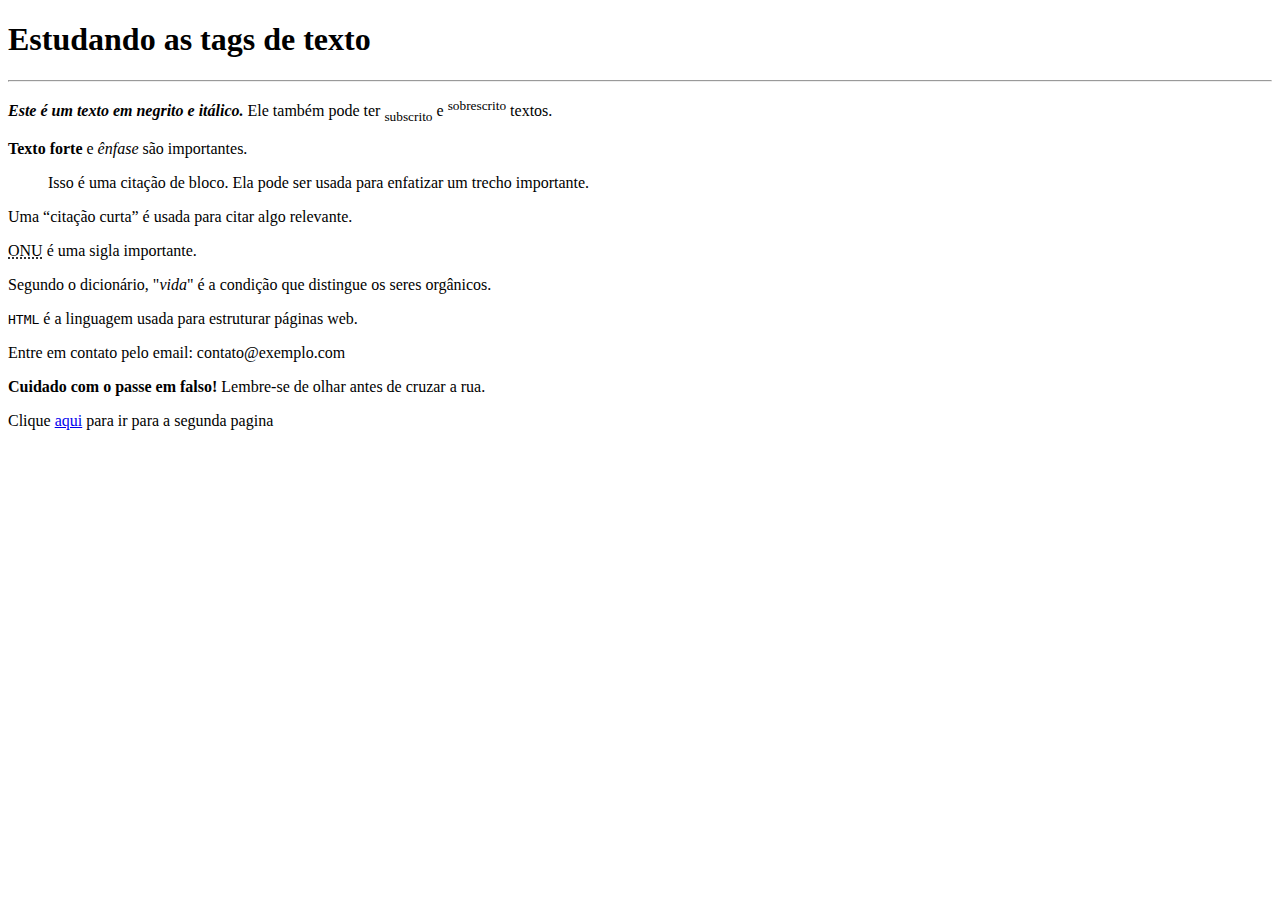
<file: index.html>
<!DOCTYPE html>
<html lang="pt">
<head>
<meta charset="UTF-8">
<title>Tags para texto</title>
</head>
<body>
<h1>Estudando as tags de texto</h1>
<hr>
<p><strong><em>Este é um texto em negrito e itálico.</em></strong> Ele também pode ter <sub>subscrito</sub> e <sup>sobrescrito</sup> textos.</p>

<p><strong>Texto forte</strong> e <em>ênfase</em> são importantes.</p>

<blockquote>
  <p>Isso é uma citação de bloco. Ela pode ser usada para enfatizar um trecho importante.</p>
</blockquote>

<p>Uma <q>citação curta</q> é usada para citar algo relevante.</p>

<p><abbr title="Organização das Nações Unidas">ONU</abbr> é uma sigla importante.</p>

<p>Segundo o dicionário, "<dfn>vida</dfn>" é a condição que distingue os seres orgânicos.</p>

<p><code>HTML</code> é a linguagem usada para estruturar páginas web.</p>

<p>Entre em contato pelo email: <a>contato@exemplo.com</a></p>

<p><b>Cuidado com o passe em falso!</b> Lembre-se de olhar antes de cruzar a rua.</p>
<p>Clique <a href="Catalogodeprodutos.html" rel="next">aqui</a> para ir para a segunda pagina</p>
</body>
</html>
</file>
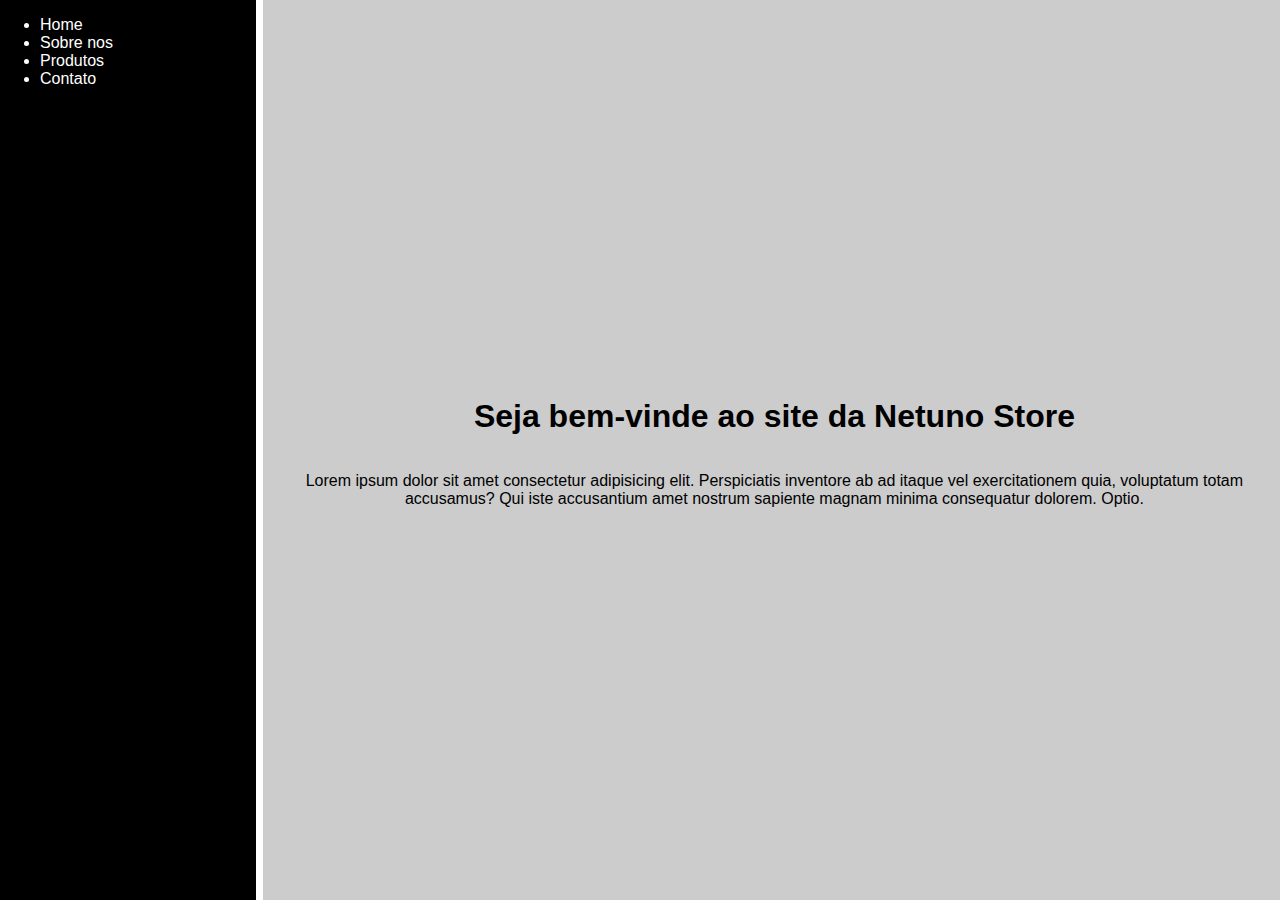
<file: AC1/index.html>
<!DOCTYPE html>
<html lang="pt-br">

<head>
    <meta charset="UTF-8">
    <meta name="viewport" content="width=device-width, initial-scale=1.0">
    <title>Neturo Store</title>
    <link rel="stylesheet" href="css/style.css">
</head>

<body>
    <div class="menu_lateral">
        <ul id="menu">
            <li><a href="index.html">Home</a></li>
            <li>Sobre nos</li>
            <li>Produtos</li>
            <li>Contato</li>

        </ul>


    </div>
    <div class="Bem_vindo">

        <h1> Seja bem-vinde ao site da Netuno Store</h1>
        <p>Lorem ipsum dolor sit amet consectetur adipisicing elit. Perspiciatis inventore ab ad itaque vel
            exercitationem quia, voluptatum totam accusamus? Qui iste accusantium amet nostrum sapiente magnam minima
            consequatur dolorem. Optio.</p>
    </div>
</body>

</html>
</file>
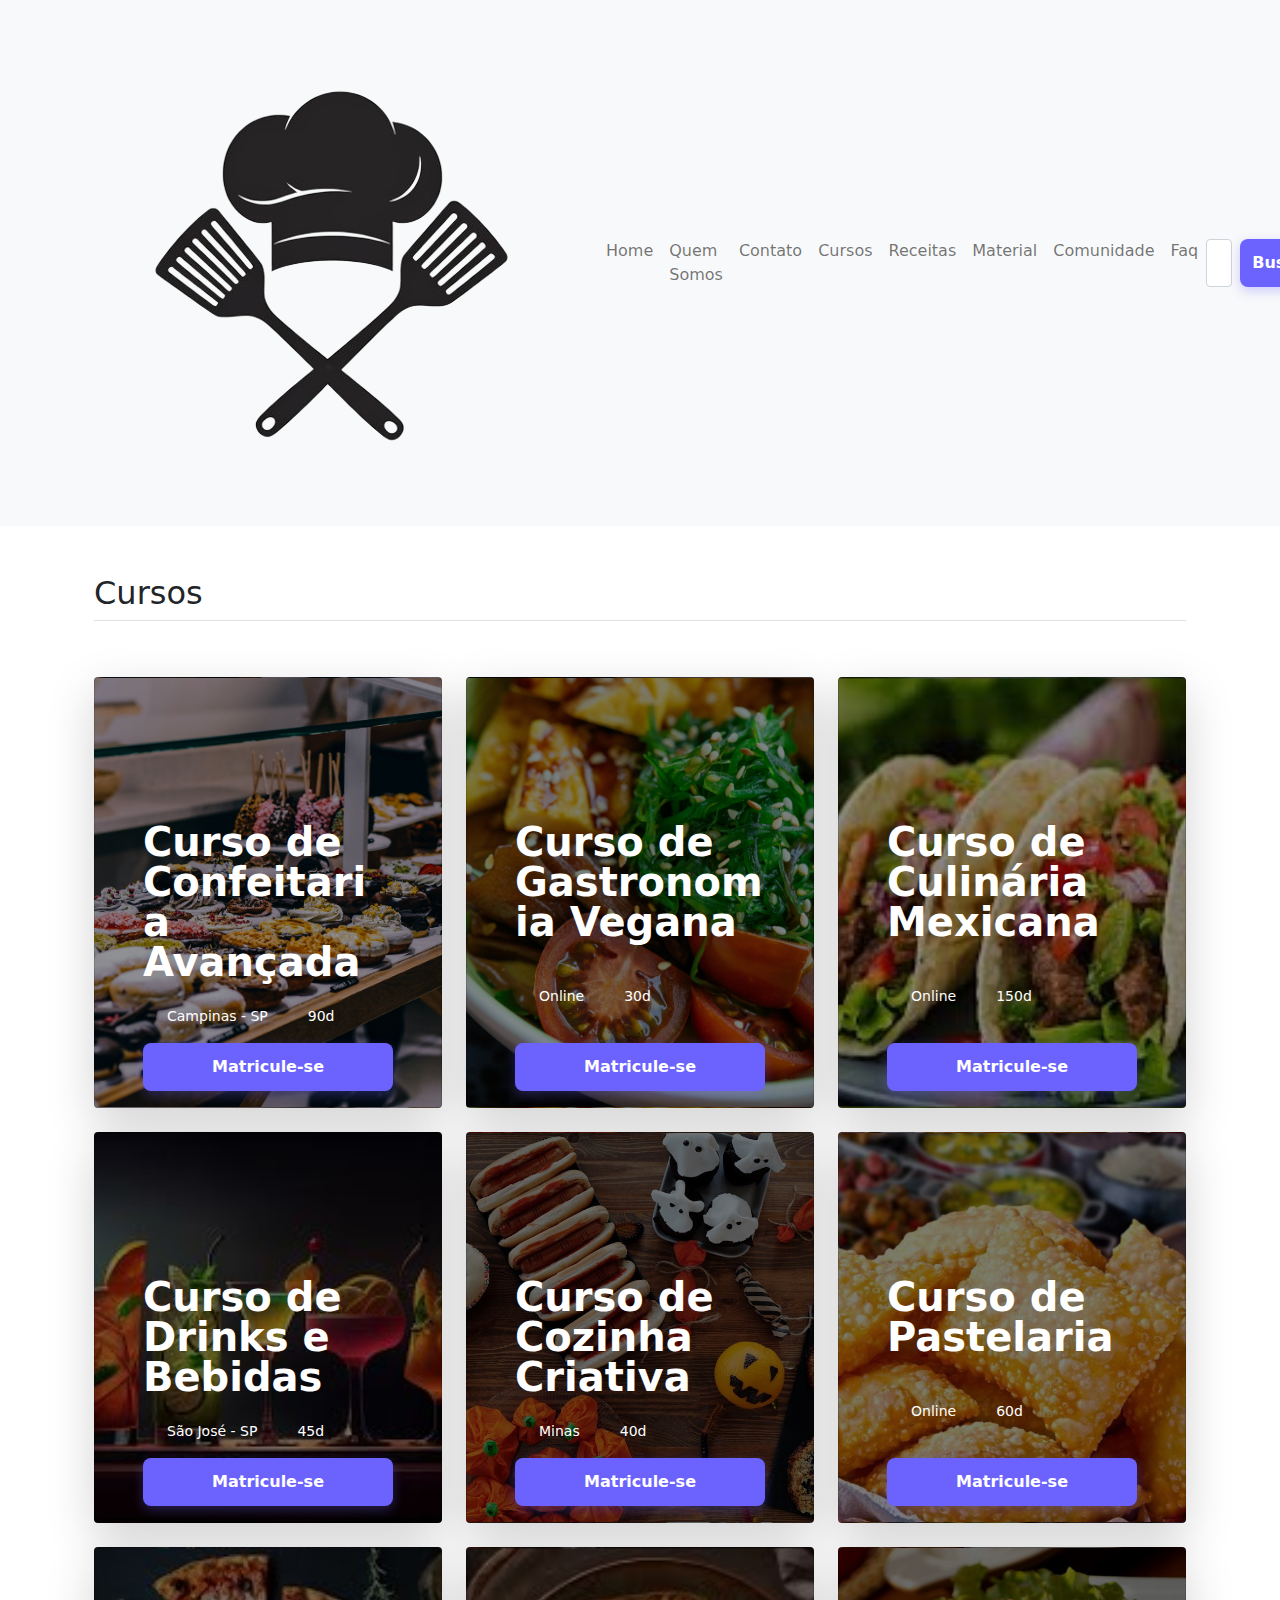
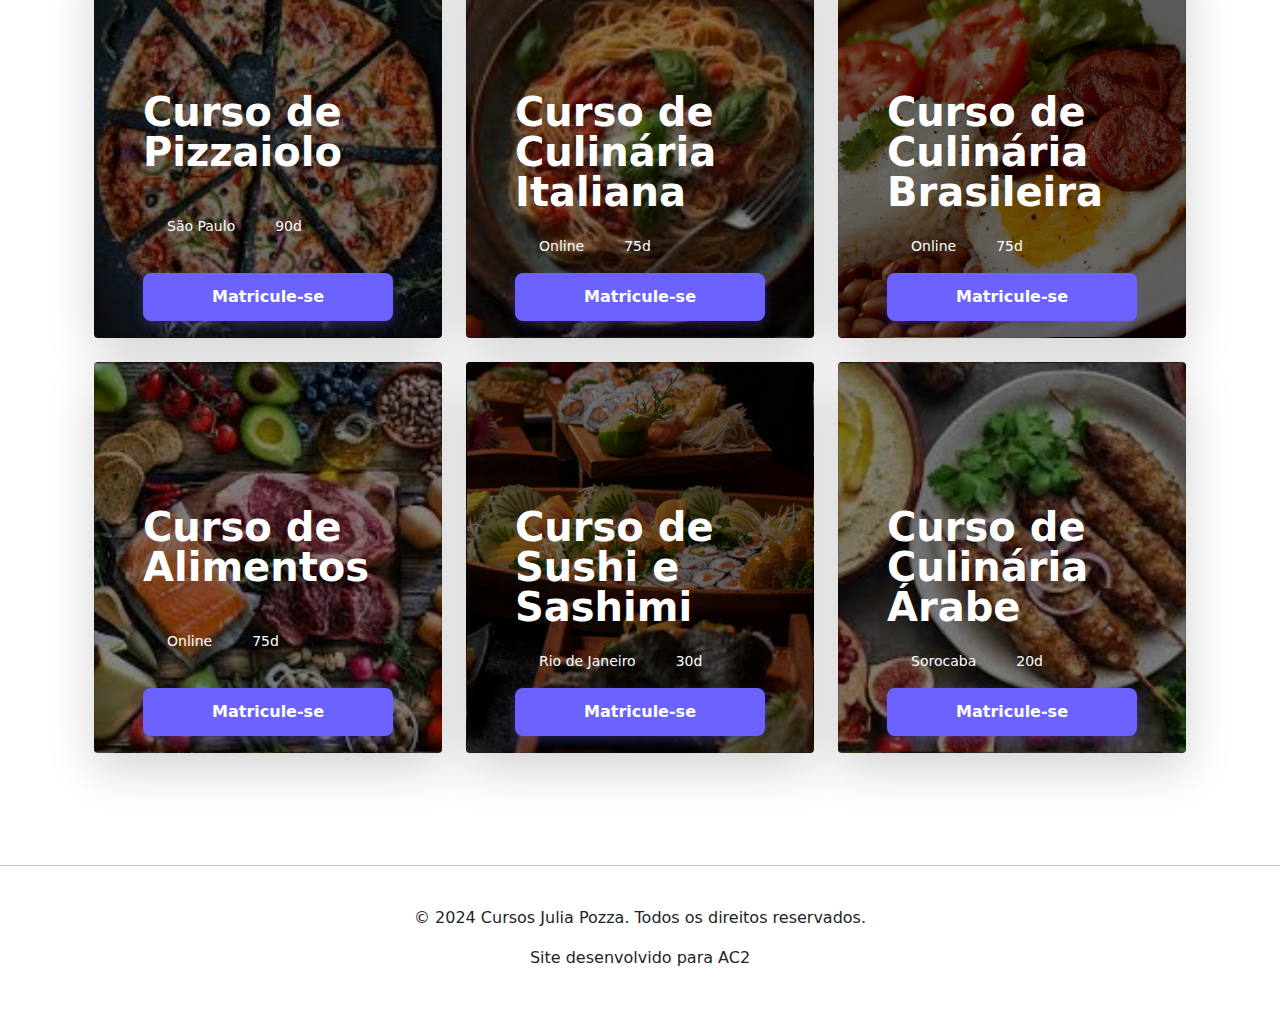
<file: AC2/AC2/index.html>
<!DOCTYPE html>
<html lang="pt-br">

<head>
    <meta charset="UTF-8">
    <meta name="viewport" content="width=device-width, initial-scale=1.0">
    <link rel="stylesheet" href="bootstrap/css/bootstrap.min.css">
    <link rel="stylesheet" href="css/style.css">
    <link rel="shortcut icon" href="img/favicon.ico" type="image/x-icon">
    <title>Cursos</title>
</head>

<body>
    <header>

        <nav class="navbar navbar-expand-lg navbar-light bg-light">

            <div class="container">
                <a class="navbar-brand" href="#"><img src="img/logo-sem-fundo.png" alt="logo" class="logo-home"></a>
                <button class="navbar-toggler" type="button" data-toggle="collapse" data-target="#navbarNav"
                    aria-controls="navbarNav" aria-expanded="false" aria-label="Toggle navigation">
                    <span class="navbar-toggler-icon"></span>

                </button>
                <div class="collapse navbar-collapse" id="navbarNav">
                    <ul class="navbar-nav">
                        <li class="nav-item active">
                            <a class="nav-link" href="home.html">Home</a>
                        </li>
                        <li class="nav-item">
                            <a class="nav-link" href="#">Quem Somos</a>
                        </li>
                        <li class="nav-item">
                            <a class="nav-link" href="#">Contato</a>
                        </li>
                        <li class="nav-item">
                            <a class="nav-link" href="index.html">Cursos</a>
                        </li>
                        <li class="nav-item">
                            <a class="nav-link" href="#">Receitas</a>
                        </li>
                        <li class="nav-item">
                            <a class="nav-link" href="#">Material</a>
                        </li>
                        <li class="nav-item">
                            <a class="nav-link" href="#">Comunidade</a>
                        </li>
                        <li class="nav-item">
                            <a class="nav-link" href="#">Faq</a>
                        </li>
                    </ul>


                    <form class="d-flex ms-auto">
                        <input class="form-control me-2" type="search" placeholder="Pesquisar" aria-label="Pesquisar">
                        <button class="btn btn-outline-success" type="submit">Buscar</button>
                    </form>



                </div>
            </div>
        </nav>
    </header>
    <main>

        <div class="container px-4 py-5" id="custom-cards">
            <h2 class="pb-2 border-bottom">Cursos</h2>
            <div class="row row-cols-1 row-cols-lg-3 align-items-stretch g-4 py-5">
                <div class="col">
                    <div class="card card-cover h-100 overflow-hidden text-white bg-dark rounded-5 shadow-lg"
                        style="background-image: url('img/confeitaria.jpg'); background-size: cover; background-position: center;">
                        <div class="d-flex flex-column h-100 p-5 pb-3 text-white text-shadow-1">
                            <h2 class="pt-5 mt-5 mb-4 display-6 lh-1 fw-bold">Curso de Confeitaria Avançada</h2>
                            <ul class="d-flex list-unstyled mt-auto">
                                <li class="d-flex align-items-center me-3">
                                    <svg class="bi me-2" width="1em" height="1em">
                                        <use xlink:href="#geo-fill"></use>
                                    </svg>
                                    <small>Campinas - SP</small>
                                </li>
                                <li class="d-flex align-items-center">
                                    <svg class="bi me-2" width="1em" height="1em">
                                        <use xlink:href="#calendar3"></use>
                                    </svg>
                                    <small>90d</small>
                                </li>
                            </ul>
                            <button class="btn btn-primary card-button">Matricule-se</button>
                        </div>
                    </div>
                </div>

                <div class="col">
                    <div class="card card-cover h-100 overflow-hidden text-white bg-dark rounded-5 shadow-lg"
                        style="background-image: url('img/vegano.jpg'); background-size: cover; background-position: center;">
                        <div class="d-flex flex-column h-100 p-5 pb-3 text-white text-shadow-1">
                            <h2 class="pt-5 mt-5 mb-4 display-6 lh-1 fw-bold">Curso de Gastronomia Vegana</h2>
                            <ul class="d-flex list-unstyled mt-auto">
                                <li class="d-flex align-items-center me-3">
                                    <svg class="bi me-2" width="1em" height="1em">
                                        <use xlink:href="#geo-fill"></use>
                                    </svg>
                                    <small>Online</small>
                                </li>
                                <li class="d-flex align-items-center">
                                    <svg class="bi me-2" width="1em" height="1em">
                                        <use xlink:href="#calendar3"></use>
                                    </svg>
                                    <small>30d</small>
                                </li>
                            </ul>
                            <button class="btn btn-primary card-button">Matricule-se</button>
                        </div>
                    </div>
                </div>

                <div class="col">
                    <div class="card card-cover h-100 overflow-hidden text-white bg-dark rounded-5 shadow-lg"
                        style="background-image: url('img/mexicana.jpeg'); background-size: cover; background-position: center;">
                        <div class="d-flex flex-column h-100 p-5 pb-3 text-white text-shadow-1">
                            <h2 class="pt-5 mt-5 mb-4 display-6 lh-1 fw-bold">Curso de Culinária Mexicana</h2>
                            <ul class="d-flex list-unstyled mt-auto">
                                <li class="d-flex align-items-center me-3">
                                    <svg class="bi me-2" width="1em" height="1em">
                                        <use xlink:href="#geo-fill"></use>
                                    </svg>
                                    <small>Online</small>
                                </li>
                                <li class="d-flex align-items-center">
                                    <svg class="bi me-2" width="1em" height="1em">
                                        <use xlink:href="#calendar3"></use>
                                    </svg>
                                    <small>150d</small>
                                </li>
                            </ul>
                            <button class="btn btn-primary card-button">Matricule-se</button>
                        </div>
                    </div>
                </div>

                <div class="col">
                    <div class="card card-cover h-100 overflow-hidden text-white bg-dark rounded-5 shadow-lg"
                        style="background-image: url('img/drink.jpeg'); background-size: cover; background-position: center;">
                        <div class="d-flex flex-column h-100 p-5 pb-3 text-white text-shadow-1">
                            <h2 class="pt-5 mt-5 mb-4 display-6 lh-1 fw-bold">Curso de Drinks e Bebidas</h2>
                            <ul class="d-flex list-unstyled mt-auto">
                                <li class="d-flex align-items-center me-3">
                                    <svg class="bi me-2" width="1em" height="1em">
                                        <use xlink:href="#geo-fill"></use>
                                    </svg>
                                    <small>São José - SP</small>
                                </li>
                                <li class="d-flex align-items-center">
                                    <svg class="bi me-2" width="1em" height="1em">
                                        <use xlink:href="#calendar3"></use>
                                    </svg>
                                    <small>45d</small>
                                </li>
                            </ul>
                            <button class="btn btn-primary card-button">Matricule-se</button>
                        </div>
                    </div>
                </div>


                <div class="col">
                    <div class="card card-cover h-100 overflow-hidden text-white bg-dark rounded-5 shadow-lg"
                        style="background-image: url('img/comidacriativa.jpeg'); background-size: cover; background-position: center;">
                        <div class="d-flex flex-column h-100 p-5 pb-3 text-white text-shadow-1">
                            <h2 class="pt-5 mt-5 mb-4 display-6 lh-1 fw-bold">Curso de Cozinha Criativa
                            </h2>
                            <ul class="d-flex list-unstyled mt-auto">
                                <li class="d-flex align-items-center me-3">
                                    <svg class="bi me-2" width="1em" height="1em">
                                        <use xlink:href="#geo-fill"></use>
                                    </svg>
                                    <small>Minas</small>
                                </li>
                                <li class="d-flex align-items-center">
                                    <svg class="bi me-2" width="1em" height="1em">
                                        <use xlink:href="#calendar3"></use>
                                    </svg>
                                    <small>40d</small>
                                </li>
                            </ul>
                            <button class="btn btn-primary card-button">Matricule-se</button>
                        </div>
                    </div>
                </div>

                
                <div class="col">
                    <div class="card card-cover h-100 overflow-hidden text-white bg-dark rounded-5 shadow-lg"
                        style="background-image: url('img/pastel.jpg'); background-size: cover; background-position: center;">
                        <div class="d-flex flex-column h-100 p-5 pb-3 text-white text-shadow-1">
                            <h2 class="pt-5 mt-5 mb-4 display-6 lh-1 fw-bold">Curso de Pastelaria</h2>
                            <ul class="d-flex list-unstyled mt-auto">
                                <li class="d-flex align-items-center me-3">
                                    <svg class="bi me-2" width="1em" height="1em">
                                        <use xlink:href="#geo-fill"></use>
                                    </svg>
                                    <small>Online</small>
                                </li>
                                <li class="d-flex align-items-center">
                                    <svg class="bi me-2" width="1em" height="1em">
                                        <use xlink:href="#calendar3"></use>
                                    </svg>
                                    <small>60d</small>
                                </li>
                            </ul>
                            <button class="btn btn-primary card-button">Matricule-se</button>
                        </div>
                    </div>
                </div>

                <div class="col">
                    <div class="card card-cover h-100 overflow-hidden text-white bg-dark rounded-5 shadow-lg"
                        style="background-image: url('img/pizza.jpeg'); background-size: cover; background-position: center;">
                        <div class="d-flex flex-column h-100 p-5 pb-3 text-white text-shadow-1">
                            <h2 class="pt-5 mt-5 mb-4 display-6 lh-1 fw-bold">Curso de Pizzaiolo</h2>
                            <ul class="d-flex list-unstyled mt-auto">
                                <li class="d-flex align-items-center me-3">
                                    <svg class="bi me-2" width="1em" height="1em">
                                        <use xlink:href="#geo-fill"></use>
                                    </svg>
                                    <small>São Paulo</small>
                                </li>
                                <li class="d-flex align-items-center">
                                    <svg class="bi me-2" width="1em" height="1em">
                                        <use xlink:href="#calendar3"></use>
                                    </svg>
                                    <small>90d</small>
                                </li>
                            </ul>
                            <button class="btn btn-primary card-button">Matricule-se</button>
                        </div>
                    </div>
                </div>

                <div class="col">
                    <div class="card card-cover h-100 overflow-hidden text-white bg-dark rounded-5 shadow-lg"
                        style="background-image: url('img/comidaItaliana.jpeg'); background-size: cover; background-position: center;">
                        <div class="d-flex flex-column h-100 p-5 pb-3 text-white text-shadow-1">
                            <h2 class="pt-5 mt-5 mb-4 display-6 lh-1 fw-bold">Curso de Culinária Italiana</h2>
                            <ul class="d-flex list-unstyled mt-auto">
                                <li class="d-flex align-items-center me-3">
                                    <svg class="bi me-2" width="1em" height="1em">
                                        <use xlink:href="#geo-fill"></use>
                                    </svg>
                                    <small>Online</small>
                                </li>
                                <li class="d-flex align-items-center">
                                    <svg class="bi me-2" width="1em" height="1em">
                                        <use xlink:href="#calendar3"></use>
                                    </svg>
                                    <small>75d</small>
                                </li>
                            </ul>
                            <button class="btn btn-primary card-button">Matricule-se</button>
                        </div>
                    </div>
                </div>

                <div class="col">
                    <div class="card card-cover h-100 overflow-hidden text-white bg-dark rounded-5 shadow-lg"
                        style="background-image: url('img/comidabrasileira.jpg'); background-size: cover; background-position: center;">
                        <div class="d-flex flex-column h-100 p-5 pb-3 text-white text-shadow-1">
                            <h2 class="pt-5 mt-5 mb-4 display-6 lh-1 fw-bold">Curso de Culinária Brasileira</h2>
                            <ul class="d-flex list-unstyled mt-auto">
                                <li class="d-flex align-items-center me-3">
                                    <svg class="bi me-2" width="1em" height="1em">
                                        <use xlink:href="#geo-fill"></use>
                                    </svg>
                                    <small>Online</small>
                                </li>
                                <li class="d-flex align-items-center">
                                    <svg class="bi me-2" width="1em" height="1em">
                                        <use xlink:href="#calendar3"></use>
                                    </svg>
                                    <small>75d</small>
                                </li>
                            </ul>
                            <button class="btn btn-primary card-button">Matricule-se</button>
                        </div>
                    </div>
                </div>

                <div class="col">
                    <div class="card card-cover h-100 overflow-hidden text-white bg-dark rounded-5 shadow-lg"
                        style="background-image: url('img/alimentos.jpeg'); background-size: cover; background-position: center;">
                        <div class="d-flex flex-column h-100 p-5 pb-3 text-white text-shadow-1">
                            <h2 class="pt-5 mt-5 mb-4 display-6 lh-1 fw-bold">Curso de Alimentos</h2>
                            <ul class="d-flex list-unstyled mt-auto">
                                <li class="d-flex align-items-center me-3">
                                    <svg class="bi me-2" width="1em" height="1em">
                                        <use xlink:href="#geo-fill"></use>
                                    </svg>
                                    <small>Online</small>
                                </li>
                                <li class="d-flex align-items-center">
                                    <svg class="bi me-2" width="1em" height="1em">
                                        <use xlink:href="#calendar3"></use>
                                    </svg>
                                    <small>75d</small>
                                </li>
                            </ul>
                            <button class="btn btn-primary card-button">Matricule-se</button>
                        </div>
                    </div>
                </div>

                <div class="col">
                    <div class="card card-cover h-100 overflow-hidden text-white bg-dark rounded-5 shadow-lg"
                        style="background-image: url('img/comida-japonesa.jpg'); background-size: cover; background-position: center;">
                        <div class="d-flex flex-column h-100 p-5 pb-3 text-white text-shadow-1">
                            <h2 class="pt-5 mt-5 mb-4 display-6 lh-1 fw-bold">Curso de Sushi e Sashimi</h2>
                            <ul class="d-flex list-unstyled mt-auto">
                                <li class="d-flex align-items-center me-3">
                                    <svg class="bi me-2" width="1em" height="1em">
                                        <use xlink:href="#geo-fill"></use>
                                    </svg>
                                    <small>Rio de Janeiro</small>
                                </li>
                                <li class="d-flex align-items-center">
                                    <svg class="bi me-2" width="1em" height="1em">
                                        <use xlink:href="#calendar3"></use>
                                    </svg>
                                    <small>30d</small>
                                </li>
                            </ul>
                            <button class="btn btn-primary card-button">Matricule-se</button>
                        </div>
                    </div>
                </div>


                <div class="col">
                    <div class="card card-cover h-100 overflow-hidden text-white bg-dark rounded-5 shadow-lg"
                        style="background-image: url('img/arabe.jpeg'); background-size: cover; background-position: center;">
                        <div class="d-flex flex-column h-100 p-5 pb-3 text-white text-shadow-1">
                            <h2 class="pt-5 mt-5 mb-4 display-6 lh-1 fw-bold">Curso de Culinária Árabe</h2>
                            <ul class="d-flex list-unstyled mt-auto">
                                <li class="d-flex align-items-center me-3">
                                    <svg class="bi me-2" width="1em" height="1em">
                                        <use xlink:href="#geo-fill"></use>
                                    </svg>
                                    <small>Sorocaba</small>
                                </li>
                                <li class="d-flex align-items-center">
                                    <svg class="bi me-2" width="1em" height="1em">
                                        <use xlink:href="#calendar3"></use>
                                    </svg>
                                    <small>20d</small>
                                </li>
                            </ul>
                            <button class="btn btn-primary card-button">Matricule-se</button>
                        </div>
                    </div>
                </div>
            </div>
        </div>
        <hr class="featurette-divider">

    </main>

    <footer class="text-center py-4">
        <p>&copy; 2024 Cursos Julia Pozza. Todos os direitos reservados.</p>
        <p>Site desenvolvido para AC2</p>
    </footer>

</body>
<script src="bootstrap/js/bootstrap.min.js"></script>
<script src="https://code.jquery.com/jquery-3.5.1.min.js"></script>
<script src="https://cdn.jsdelivr.net/npm/@popperjs/core@2.9.1/dist/umd/popper.min.js"></script>
<script src="https://maxcdn.bootstrapcdn.com/bootstrap/4.5.2/js/bootstrap.min.js"></script>


</html>
</file>
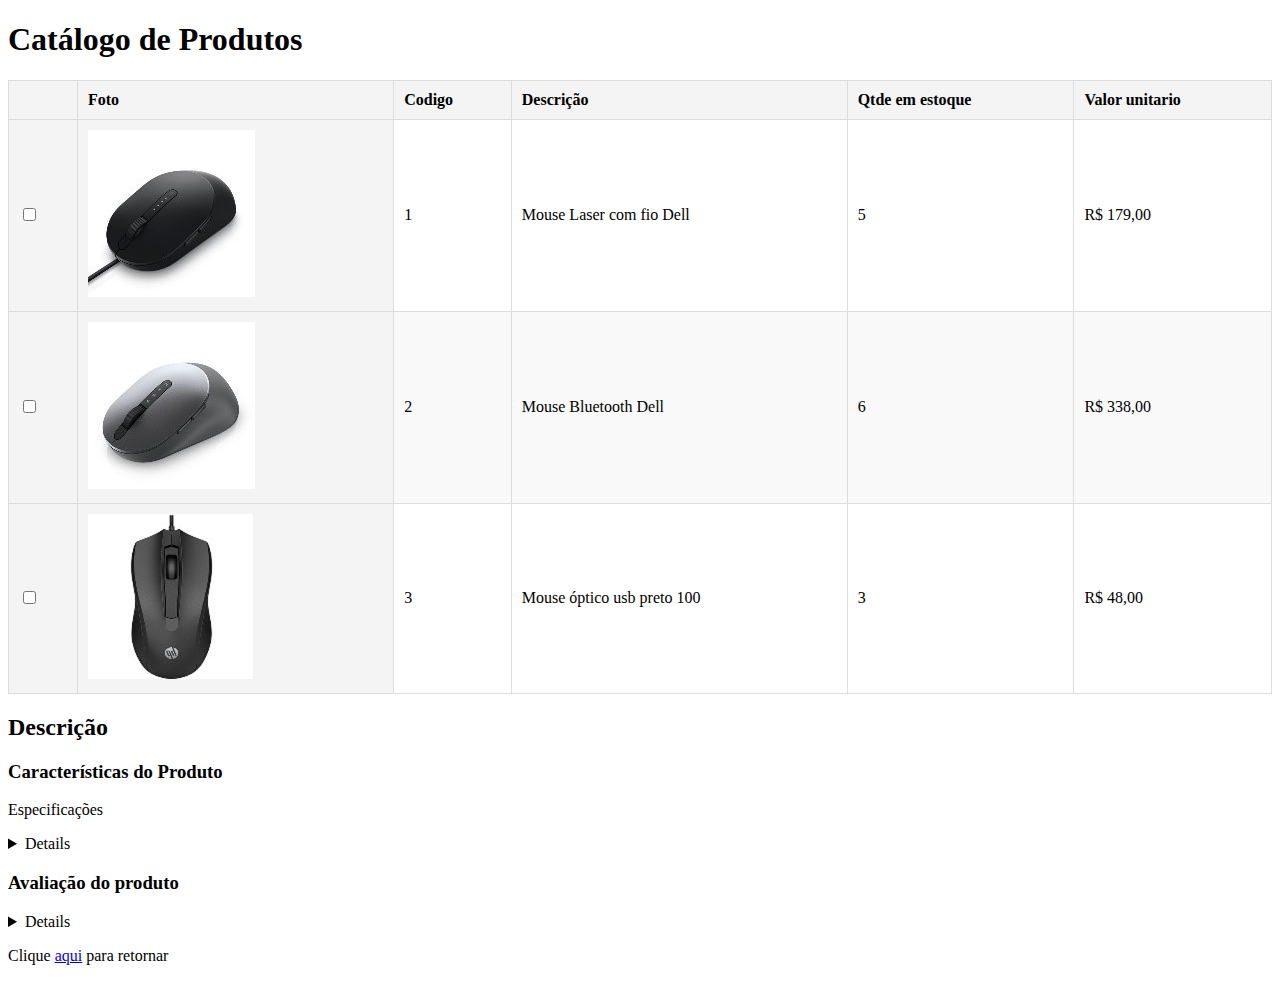
<file: Catalogodeprodutos.html>
<!DOCTYPE html>
<html lang="en">

<head>
    <meta charset="UTF-8">
    <meta name="viewport" content="width=device-width, initial-scale=1.0">
    <title>Catalogo de Produtos</title>
</head>
<style>
    table {
        width: 100%;
        border-collapse: collapse;
    }

    th,
    td {
        padding: 10px;
        border: 1px solid #ddd;
        text-align: left;
    }

    th {
        background-color: #f4f4f4;
    }

    tr:nth-child(even) {
        background-color: #f9f9f9;
    }
</style>

<body>
<h1>Catálogo de Produtos </h1>
    <table>

        <thead>
            <tr>
                <th> </th>
                <th>Foto</th>
                <th>Codigo</th>
                <th>Descrição</th>
                <th>Qtde em estoque</th>
                <th>Valor unitario</th>
            </tr>
        </thead>


        <tbody>

            <tr>
                <th><input type="checkbox" name="" id=""></th>
                <th><img src="Imagem/mouse1.jpg" alt="mouse1"></th>
                <td> 1</td>
                <td>Mouse Laser com fio Dell</td>
                <td>5</td>
                <td>R$ 179,00</td>

            </tr>
            <tr>
                <th><input type="checkbox" name="" id=""></th>
                <th><img src="Imagem/mouse2.jpg" alt="mouse2"></th>
                <td>2</td>
                <td>Mouse Bluetooth Dell</td>
                <td>6</td>
                <td>R$ 338,00</td>

            </tr>

            <tr>
                <th><input type="checkbox" name="" id=""></th>
                <th><img src="Imagem/mouse3.jpg" alt="mouse3"></th>
                <td>3</td>
                <td>Mouse óptico usb preto 100</td>
                <td>3</td>
                <td>R$ 48,00</td>
            </tr>


        </tbody>
        <tfoot></tfoot>

    </table>

    <h2>Descrição</h2>
    <h3>Características do Produto </h3>
    
    <p>Especificações </p>
    
   <details> 

    <ul>

        <li>Sensor óptico preciso com 1.600 DPI permite que você trabalhe na maioria das superfícies</li>
        <li>Configuração USB rápida e fácil com cabo de 1,5m</li>
        <li>Design ambidestro, produzido para caber de forma natural e perfeita na palma da sua mão</li>
        <li>Três botões integrados</li>
        <li>Ampla compatibilidade: Windows e Mac</li>

    </ul>
</details>
    <h3>Avaliação do produto </h3>

    <details>
    <dl>

        <dt>José Aparecido</dt>
        <dd>Muito bom</dd>
        <dt>Joaquim Jorge</dt>
        <dd>Bom</dd>
    </dl>
</details>
    <p>Clique <a href="index.html" rel="next">aqui</a> para retornar</p>

</body>

</html>
</file>
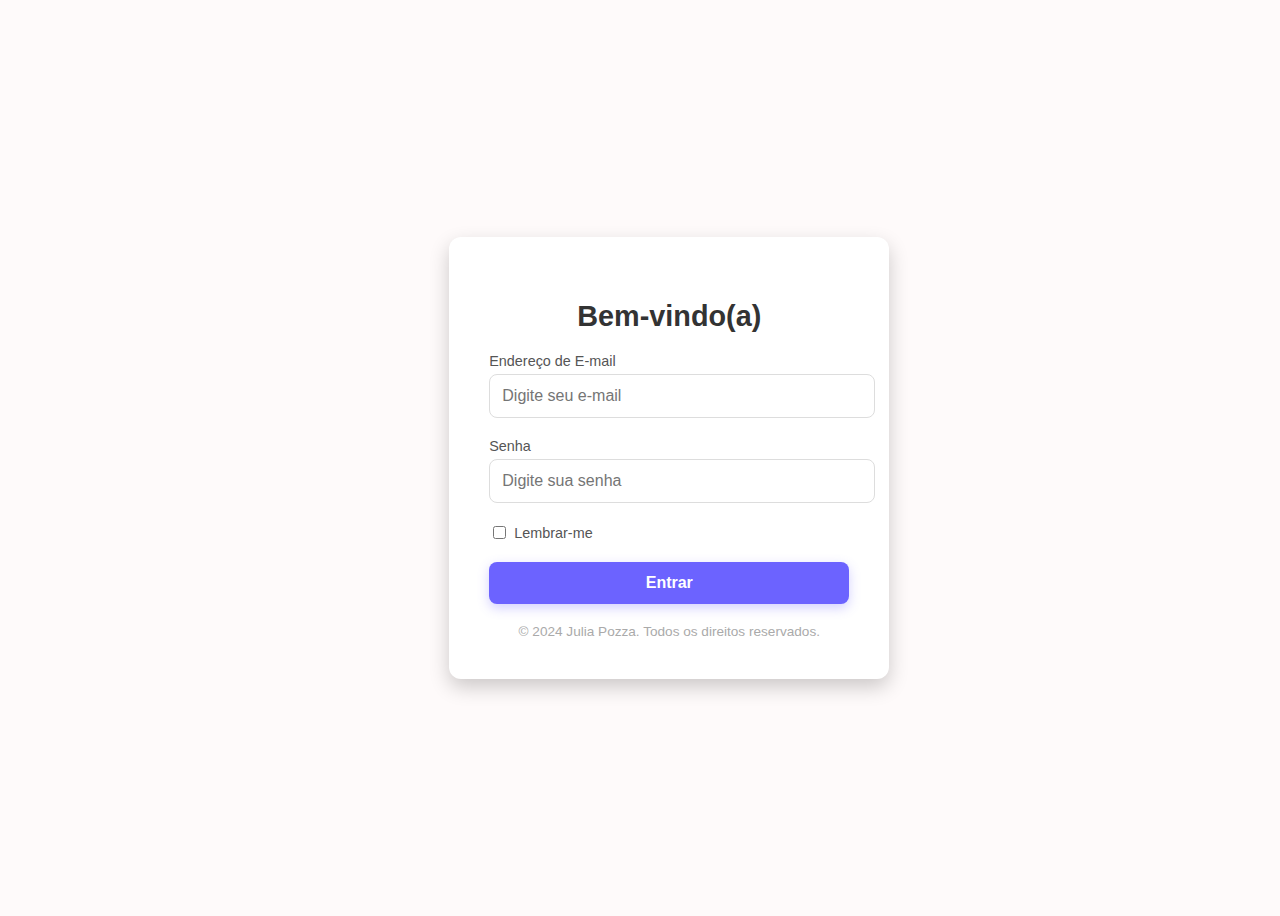
<file: AC2/AC2/login.html>
<!DOCTYPE html>
<html lang="pt-BR">
<head>
    <meta charset="UTF-8">
    <meta name="viewport" content="width=device-width, initial-scale=1.0">
    <link rel="stylesheet" href="css/style.css">
    <link rel="shortcut icon" href="img/favicon.ico" type="image/x-icon">
    <title>Login</title>
</head>
<body class="login-body">
    <div class="login-reset"> 
        <div class="login-container">
            <h2>Bem-vindo(a)</h2>

            <form>
                <div class="form-group">
                    <label for="email">Endereço de E-mail</label>
                    <input type="email" id="email" placeholder="Digite seu e-mail" required>
                </div>

                <div class="form-group">
                    <label for="password">Senha</label>
                    <input type="password" id="password" placeholder="Digite sua senha" required>
                </div>

                <div class="form-check">
                    <input type="checkbox" id="remember-me">
                    <label for="remember-me">Lembrar-me</label>
                </div>

                <button type="submit" class="btn">Entrar</button>
            </form>

            <div class="footer">&copy; 2024 Julia Pozza. Todos os direitos reservados.</div>
        </div>
    </div>
</body>
</html>
</file>
<file: AC1/css/style.css>
/* . classe e # id */
    body,html { 
        height: 100%;
        font-family: sans-serif;
        margin: 0;
    }

    .menu_lateral {
        height: 100%;
        width: 20%;
        background-color: #000000;
        float: left;
        position: fixed;
        top: 0;
        bottom: 0;
    }


    .menu_lateral li a {
        text-decoration: none;
        color: #fff;

    }

    .menu_lateral li a:hover {
        text-decoration: none;
        color: rgb(30, 255, 5);
        text-shadow: 1px 2px 2px #ccc;

    }

    .menu_lateral li {
        text-decoration: none !important;
        color: #fff;
        font-weight: 400;


    }

    .Bem_vindo {
        width: 79%;
        height: 100%;
        background-color: #ccc;
        position: relative;
        display: flex;
        flex-grow: 1;
        float: right;
        top: 0;
        bottom: 0;
        padding-left: 6px;
        flex-direction: column;
        align-items: center;
        justify-content: center;
    
    }
    .Bem_vindo h1 { 
        text-align: center;
    }
    .Bem_vindo p {
        text-align: center;
    }
</file>
<file: AC2/AC2/css/style.css>
/* Define a altura do carrossel */
 .carousel-item img {
    height: 500px; /* Ajuste a altura conforme necessário */
    object-fit: cover; /* Garante que a imagem preencha a área sem distorção */
}

/* Estilo para o conteúdo do carrossel */
.carousel-caption {
    position: absolute;
    bottom: 20px; /* Distância do fundo da imagem */
    left: 50%; /* centraliza na horizontal */
    transform: translateX(-50%); /* Centraliza o texto */
    color: white; /* Cor do texto */
    text-align: center; /* Centraliza o texto */
}

/* Estilo do botão personalizado */
.btn-custom {
    background-color: #444647cc; 
    color: white;             
    padding: 10px 20px;        
    border-radius: 5px;        
    text-align: center;        
    text-decoration: none;     
}

.btn-custom:hover {
    background-color: #161616d7; /* Cor de fundo ao passar o mouse */
    color: white; /* Cor do texto ao passar o mouse */
}

/* Estilo para o botão de cartão */
.card-button {
    margin-top: auto;
    background-color: #6c757d1f; 
    border: none;
    color: white;
}

/* Estilo para o botão de cartão quando passa o mouse*/
.card-button:hover {
    background-color: #5a6268af; 
}

/* Reset básico apenas para a página de login */
.login-reset {
    margin: 0;
    padding: 0;
    box-sizing: border-box;
}

.login-body {
    font-family: 'Segoe UI', Tahoma, Geneva, Verdana, sans-serif;
    display: flex;
    align-items: center;
    justify-content: center;
    min-height: 100vh;
    background-color: #fdf8f8b0;
    color: #333;
}

.login-container {
    width: 100%;
    max-width: 360px;
    padding: 40px;
    background: #ffffff;
    box-shadow: 0px 8px 20px rgba(0, 0, 0, 0.2);
    text-align: center;
    border-radius: 12px;
}

.login-container h2 {
    font-size: 1.8em;
    margin-bottom: 20px;
    color: #333;
}

.form-group {
    margin-bottom: 20px;
    text-align: left;
}

.form-group label {
    font-size: 0.9em;
    color: #555;
    margin-bottom: 5px;
    display: block;
}

.form-group input[type="email"],
.form-group input[type="password"] {
    width: 100%;
    padding: 12px;
    font-size: 1em;
    border: 1px solid #ddd;
    border-radius: 8px;
    outline: none;
    transition: border-color 0.3s ease, box-shadow 0.3s ease;
}

.form-group input[type="email"]:focus,
.form-group input[type="password"]:focus {
    border-color: #6c63ff;
    box-shadow: 0px 0px 8px rgba(108, 99, 255, 0.2);
}

.form-check {
    display: flex;
    align-items: center;
    font-size: 0.9em;
    color: #555;
    margin-bottom: 20px;
}

.form-check input[type="checkbox"] {
    margin-right: 8px;
}

.btn {
    display: inline-block;
    width: 100%;
    padding: 12px;
    font-size: 1em;
    font-weight: bold;
    color: #fff;
    background-color: #6c63ff;
    border: none;
    border-radius: 8px;
    cursor: pointer;
    transition: background-color 0.3s ease, box-shadow 0.3s ease;
    text-align: center;
    text-decoration: none;
    box-shadow: 0px 4px 12px rgba(108, 99, 255, 0.3);
}

.btn:hover {
    background-color: #5753cc;
    box-shadow: 0px 6px 15px rgba(87, 83, 204, 0.3);
}

.footer {
    margin-top: 20px;
    font-size: 0.85em;
    color: #aaa;
}

.footer a {
    color: #6c63ff;
    text-decoration: none;
    transition: color 0.3s ease;
}

.footer a:hover {
    color: #5753cc;
}
</file>
